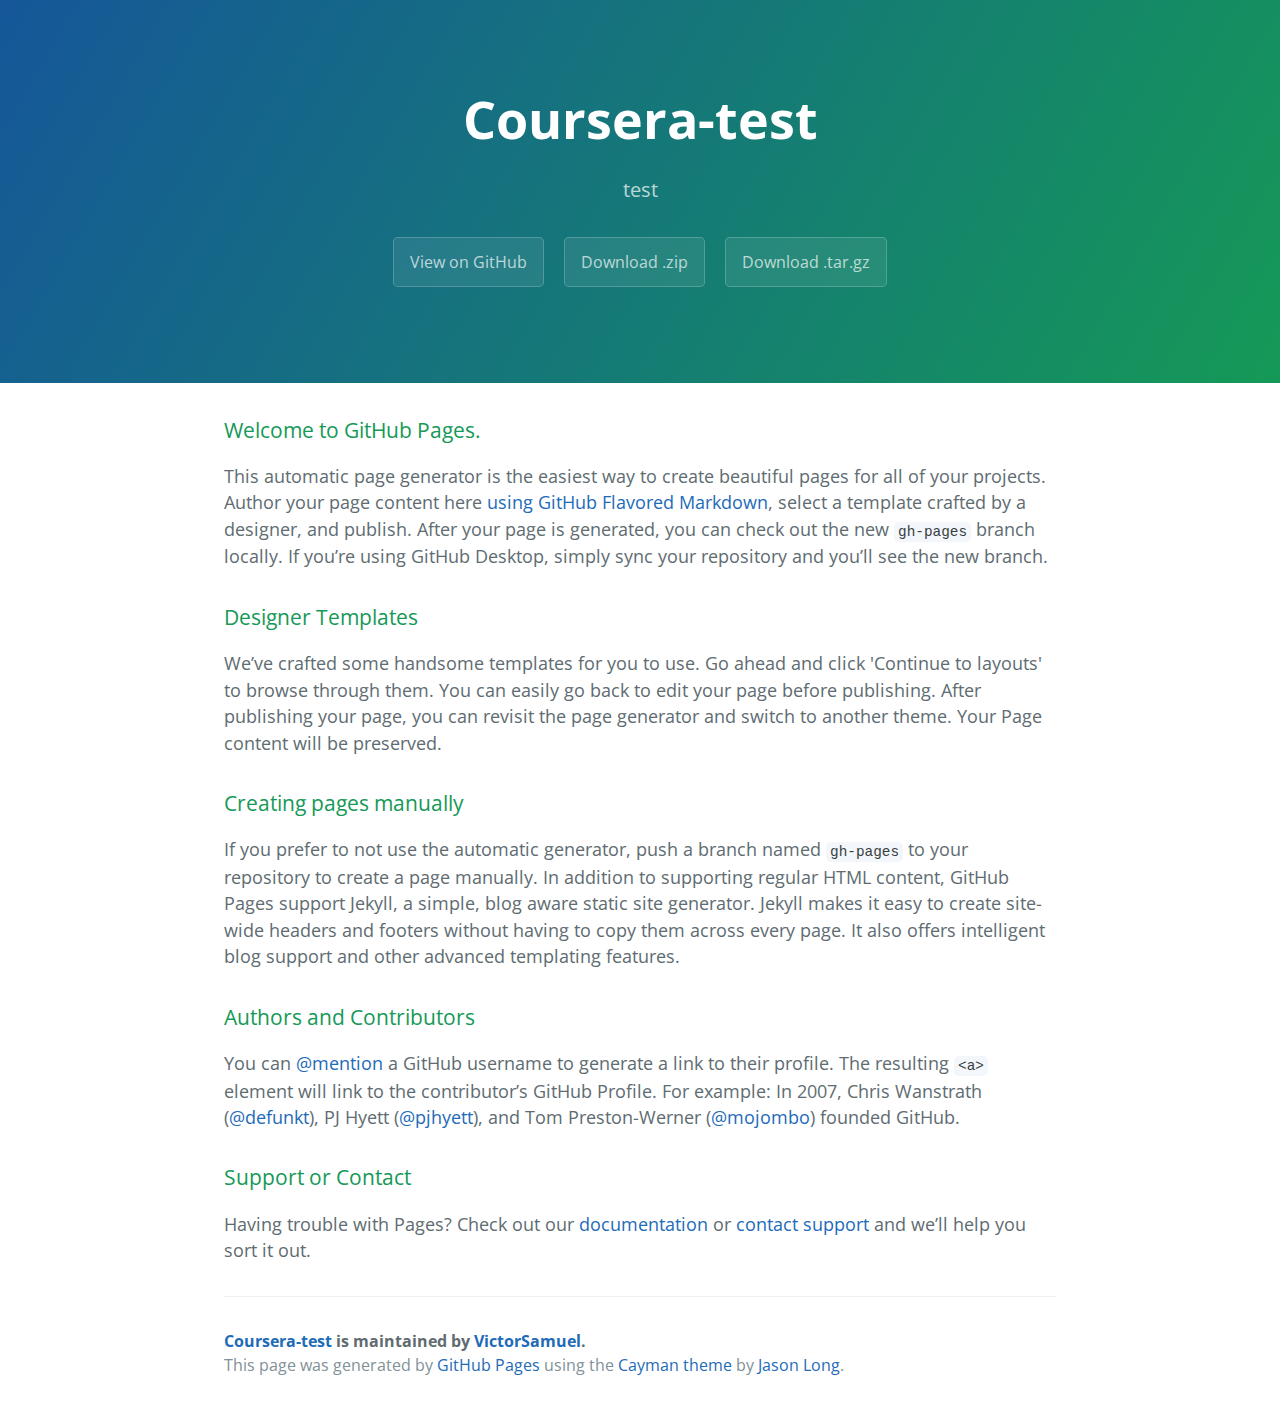
<file: index.html>
<!DOCTYPE html>
<html lang="en-us">
  <head>
    <meta charset="UTF-8">
    <title>Coursera-test by VictorSamuel</title>
    <meta name="viewport" content="width=device-width, initial-scale=1">
    <link rel="stylesheet" type="text/css" href="stylesheets/normalize.css" media="screen">
    <link href='https://fonts.googleapis.com/css?family=Open+Sans:400,700' rel='stylesheet' type='text/css'>
    <link rel="stylesheet" type="text/css" href="stylesheets/stylesheet.css" media="screen">
    <link rel="stylesheet" type="text/css" href="stylesheets/github-light.css" media="screen">
  </head>
  <body>
    <section class="page-header">
      <h1 class="project-name">Coursera-test</h1>
      <h2 class="project-tagline">test</h2>
      <a href="https://github.com/VictorSamuel/coursera-test" class="btn">View on GitHub</a>
      <a href="https://github.com/VictorSamuel/coursera-test/zipball/master" class="btn">Download .zip</a>
      <a href="https://github.com/VictorSamuel/coursera-test/tarball/master" class="btn">Download .tar.gz</a>
    </section>

    <section class="main-content">
      <h3>
<a id="welcome-to-github-pages" class="anchor" href="#welcome-to-github-pages" aria-hidden="true"><span aria-hidden="true" class="octicon octicon-link"></span></a>Welcome to GitHub Pages.</h3>

<p>This automatic page generator is the easiest way to create beautiful pages for all of your projects. Author your page content here <a href="https://guides.github.com/features/mastering-markdown/">using GitHub Flavored Markdown</a>, select a template crafted by a designer, and publish. After your page is generated, you can check out the new <code>gh-pages</code> branch locally. If you’re using GitHub Desktop, simply sync your repository and you’ll see the new branch.</p>

<h3>
<a id="designer-templates" class="anchor" href="#designer-templates" aria-hidden="true"><span aria-hidden="true" class="octicon octicon-link"></span></a>Designer Templates</h3>

<p>We’ve crafted some handsome templates for you to use. Go ahead and click 'Continue to layouts' to browse through them. You can easily go back to edit your page before publishing. After publishing your page, you can revisit the page generator and switch to another theme. Your Page content will be preserved.</p>

<h3>
<a id="creating-pages-manually" class="anchor" href="#creating-pages-manually" aria-hidden="true"><span aria-hidden="true" class="octicon octicon-link"></span></a>Creating pages manually</h3>

<p>If you prefer to not use the automatic generator, push a branch named <code>gh-pages</code> to your repository to create a page manually. In addition to supporting regular HTML content, GitHub Pages support Jekyll, a simple, blog aware static site generator. Jekyll makes it easy to create site-wide headers and footers without having to copy them across every page. It also offers intelligent blog support and other advanced templating features.</p>

<h3>
<a id="authors-and-contributors" class="anchor" href="#authors-and-contributors" aria-hidden="true"><span aria-hidden="true" class="octicon octicon-link"></span></a>Authors and Contributors</h3>

<p>You can <a href="https://help.github.com/articles/basic-writing-and-formatting-syntax/#mentioning-users-and-teams" class="user-mention">@mention</a> a GitHub username to generate a link to their profile. The resulting <code>&lt;a&gt;</code> element will link to the contributor’s GitHub Profile. For example: In 2007, Chris Wanstrath (<a href="https://github.com/defunkt" class="user-mention">@defunkt</a>), PJ Hyett (<a href="https://github.com/pjhyett" class="user-mention">@pjhyett</a>), and Tom Preston-Werner (<a href="https://github.com/mojombo" class="user-mention">@mojombo</a>) founded GitHub.</p>

<h3>
<a id="support-or-contact" class="anchor" href="#support-or-contact" aria-hidden="true"><span aria-hidden="true" class="octicon octicon-link"></span></a>Support or Contact</h3>

<p>Having trouble with Pages? Check out our <a href="https://help.github.com/pages">documentation</a> or <a href="https://github.com/contact">contact support</a> and we’ll help you sort it out.</p>

      <footer class="site-footer">
        <span class="site-footer-owner"><a href="https://github.com/VictorSamuel/coursera-test">Coursera-test</a> is maintained by <a href="https://github.com/VictorSamuel">VictorSamuel</a>.</span>

        <span class="site-footer-credits">This page was generated by <a href="https://pages.github.com">GitHub Pages</a> using the <a href="https://github.com/jasonlong/cayman-theme">Cayman theme</a> by <a href="https://twitter.com/jasonlong">Jason Long</a>.</span>
      </footer>

    </section>

  
  </body>
</html>
</file>
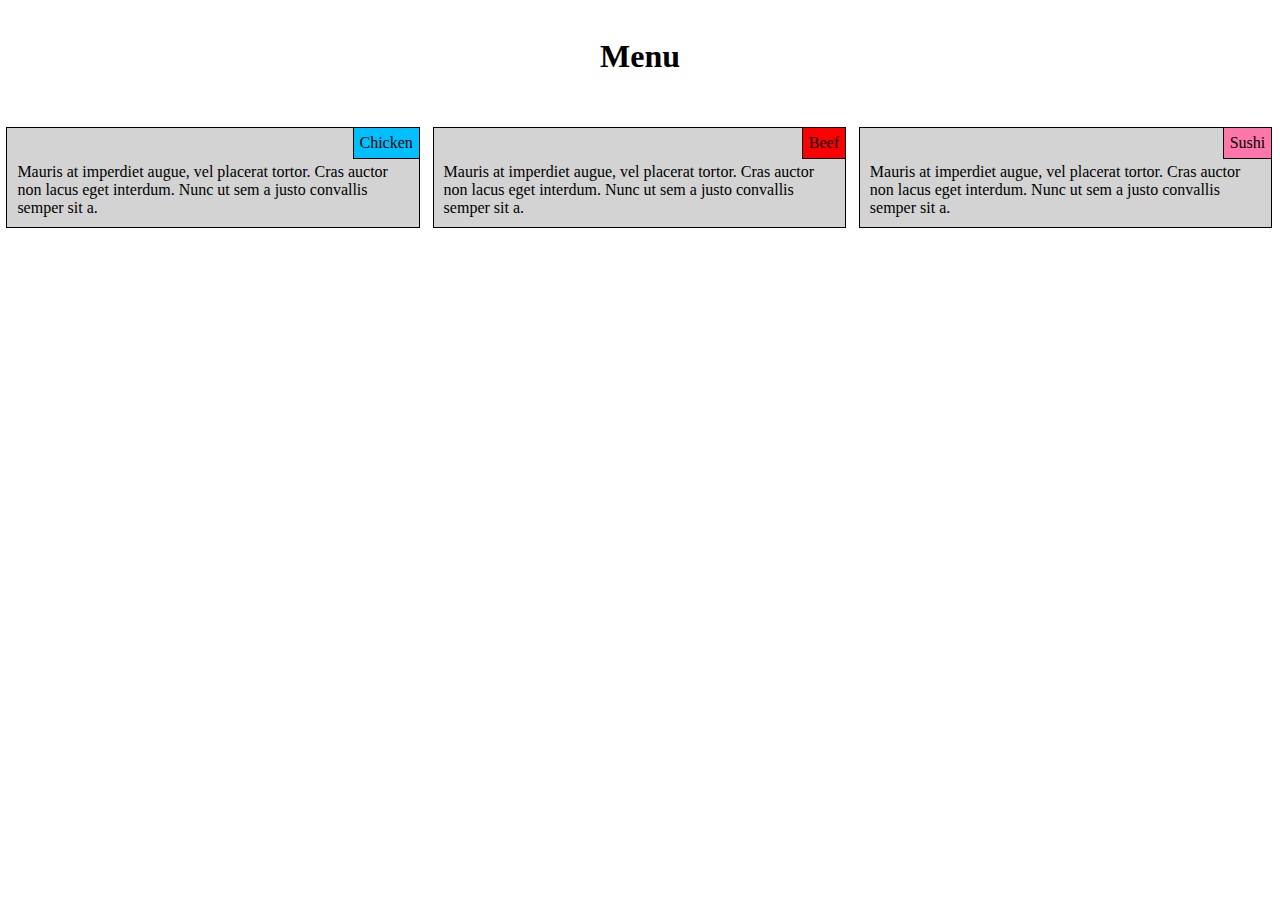
<file: mod2/index.html>
<!DOCTYPE html>
<html>
<head>
<link rel=StyleSheet HREF="css/styles.css" TYPE="text/css">
</head>
<body>
<h1> Menu </h1>
<section class="secao col-lg-4 col-md-6 col-sm-12"><div class="titulo" id="tituloUm">Chicken</div><p>Mauris at imperdiet augue, vel placerat tortor. Cras auctor non lacus eget interdum. Nunc ut sem a justo convallis semper sit a.</p></section>
<section class="secao col-lg-4 col-md-6 col-sm-12"><div class="titulo" id="tituloDois">Beef</div><p>Mauris at imperdiet augue, vel placerat tortor. Cras auctor non lacus eget interdum. Nunc ut sem a justo convallis semper sit a.</p></section>
<section class="secao col-lg-4 col-md-12 col-sm-12"><div class="titulo" id="tituloTres">Sushi</div><p>Mauris at imperdiet augue, vel placerat tortor. Cras auctor non lacus eget interdum. Nunc ut sem a justo convallis semper sit a.</p></section>
</body>
</html>
</file>
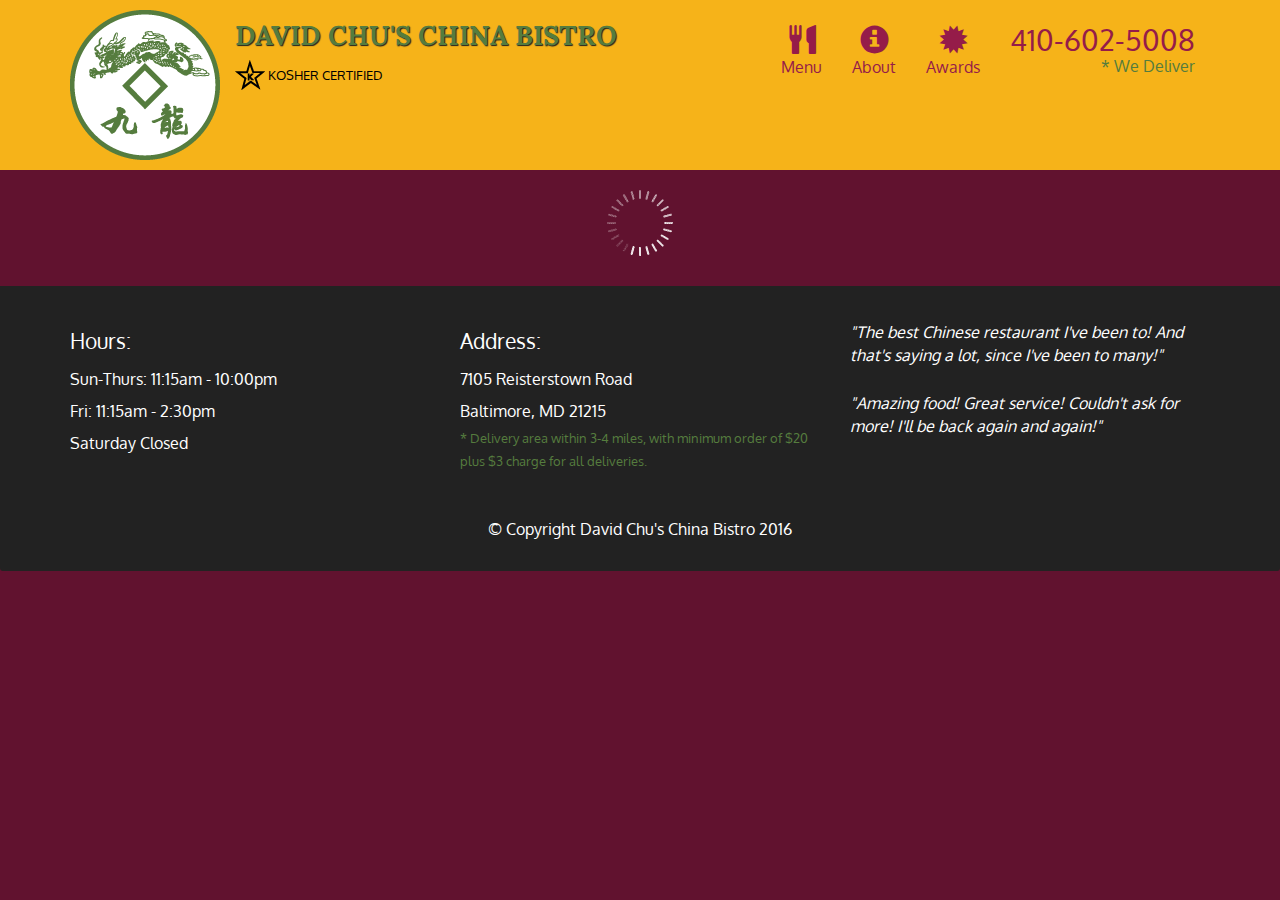
<file: mod4/index.html>
<!doctype html>
<html lang="en">
  <head>
    <meta charset="utf-8">
    <meta http-equiv="X-UA-Compatible" content="IE=edge">
    <meta name="viewport" content="width=device-width, initial-scale=1">
    <title>David Chu's China Bistro</title>
    <link rel="stylesheet" href="css/bootstrap.min.css">
    <link rel="stylesheet" href="css/styles.css">
    <link href='https://fonts.googleapis.com/css?family=Oxygen:400,300,700' rel='stylesheet' type='text/css'>
    <link href='https://fonts.googleapis.com/css?family=Lora' rel='stylesheet' type='text/css'>
  </head>
<body>
  <header>
    <nav id="header-nav" class="navbar navbar-default">
      <div class="container">
        <div class="navbar-header">
          <a href="index.html" class="pull-left visible-md visible-lg">
            <div id="logo-img" alt="Logo image"></div>
          </a>

          <div class="navbar-brand">
            <a href="index.html"><h1>David Chu's China Bistro</h1></a>
            <p>
              <img src="images/star-k-logo.png" alt="Kosher certification">
              <span>Kosher Certified</span>
            </p>
          </div>

          <button id="navbarToggle" type="button" class="navbar-toggle collapsed" data-toggle="collapse" data-target="#collapsable-nav" aria-expanded="false">
            <span class="sr-only">Toggle navigation</span>
            <span class="icon-bar"></span>
            <span class="icon-bar"></span>
            <span class="icon-bar"></span>
          </button>
        </div>
        
        <div id="collapsable-nav" class="collapse navbar-collapse">
           <ul id="nav-list" class="nav navbar-nav navbar-right">
            <li id="navHomeButton" class="visible-xs active">
              <a href="index.html">
                <span class="glyphicon glyphicon-home"></span> Home</a>
            </li>
            <li id="navMenuButton">
              <a href="#" onclick="$dc.loadMenuCategories();">
                <span class="glyphicon glyphicon-cutlery"></span><br class="hidden-xs"> Menu</a>
            </li>
            <li>
              <a href="#">
                <span class="glyphicon glyphicon-info-sign"></span><br class="hidden-xs"> About</a>
            </li>
            <li>
              <a href="#">
                <span class="glyphicon glyphicon-certificate"></span><br class="hidden-xs"> Awards</a>
            </li>
            <li id="phone" class="hidden-xs">
              <a href="tel:410-602-5008">
                <span>410-602-5008</span></a><div>* We Deliver</div>
            </li>
          </ul><!-- #nav-list -->
        </div><!-- .collapse .navbar-collapse -->
      </div><!-- .container -->
    </nav><!-- #header-nav -->
  </header>

  <div id="call-btn" class="visible-xs">
    <a class="btn" href="tel:410-602-5008">
    <span class="glyphicon glyphicon-earphone"></span>
    410-602-5008
    </a>
  </div>
  <div id="xs-deliver" class="text-center visible-xs">* We Deliver</div>

  <div id="main-content" class="container"></div>

  <footer class="panel-footer">
    <div class="container">
      <div class="row">
        <section id="hours" class="col-sm-4">
          <span>Hours:</span><br>
          Sun-Thurs: 11:15am - 10:00pm<br>
          Fri: 11:15am - 2:30pm<br>
          Saturday Closed
          <hr class="visible-xs">
        </section>
        <section id="address" class="col-sm-4">
          <span>Address:</span><br>
          7105 Reisterstown Road<br>
          Baltimore, MD 21215
          <p>* Delivery area within 3-4 miles, with minimum order of $20 plus $3 charge for all deliveries.</p>
          <hr class="visible-xs">
        </section>
        <section id="testimonials" class="col-sm-4">
          <p>"The best Chinese restaurant I've been to! And that's saying a lot, since I've been to many!"</p>
          <p>"Amazing food! Great service! Couldn't ask for more! I'll be back again and again!"</p>
        </section>
      </div>
      <div class="text-center">&copy; Copyright David Chu's China Bistro 2016</div>
    </div>
  </footer>

  <!-- jQuery (Bootstrap JS plugins depend on it) -->
  <script src="js/jquery-2.1.4.min.js"></script>
  <script src="js/bootstrap.min.js"></script>
  <script src="js/ajax-utils.js"></script>
  <script src="js/script.js"></script>
</body>
</html>
</file>
<file: stylesheets/stylesheet.css>
* {
  box-sizing: border-box; }

body {
  padding: 0;
  margin: 0;
  font-family: "Open Sans", "Helvetica Neue", Helvetica, Arial, sans-serif;
  font-size: 16px;
  line-height: 1.5;
  color: #606c71; }

a {
  color: #1e6bb8;
  text-decoration: none; }
  a:hover {
    text-decoration: underline; }

.btn {
  display: inline-block;
  margin-bottom: 1rem;
  color: rgba(255, 255, 255, 0.7);
  background-color: rgba(255, 255, 255, 0.08);
  border-color: rgba(255, 255, 255, 0.2);
  border-style: solid;
  border-width: 1px;
  border-radius: 0.3rem;
  transition: color 0.2s, background-color 0.2s, border-color 0.2s; }
  .btn + .btn {
    margin-left: 1rem; }

.btn:hover {
  color: rgba(255, 255, 255, 0.8);
  text-decoration: none;
  background-color: rgba(255, 255, 255, 0.2);
  border-color: rgba(255, 255, 255, 0.3); }

@media screen and (min-width: 64em) {
  .btn {
    padding: 0.75rem 1rem; } }

@media screen and (min-width: 42em) and (max-width: 64em) {
  .btn {
    padding: 0.6rem 0.9rem;
    font-size: 0.9rem; } }

@media screen and (max-width: 42em) {
  .btn {
    display: block;
    width: 100%;
    padding: 0.75rem;
    font-size: 0.9rem; }
    .btn + .btn {
      margin-top: 1rem;
      margin-left: 0; } }

.page-header {
  color: #fff;
  text-align: center;
  background-color: #159957;
  background-image: linear-gradient(120deg, #155799, #159957); }

@media screen and (min-width: 64em) {
  .page-header {
    padding: 5rem 6rem; } }

@media screen and (min-width: 42em) and (max-width: 64em) {
  .page-header {
    padding: 3rem 4rem; } }

@media screen and (max-width: 42em) {
  .page-header {
    padding: 2rem 1rem; } }

.project-name {
  margin-top: 0;
  margin-bottom: 0.1rem; }

@media screen and (min-width: 64em) {
  .project-name {
    font-size: 3.25rem; } }

@media screen and (min-width: 42em) and (max-width: 64em) {
  .project-name {
    font-size: 2.25rem; } }

@media screen and (max-width: 42em) {
  .project-name {
    font-size: 1.75rem; } }

.project-tagline {
  margin-bottom: 2rem;
  font-weight: normal;
  opacity: 0.7; }

@media screen and (min-width: 64em) {
  .project-tagline {
    font-size: 1.25rem; } }

@media screen and (min-width: 42em) and (max-width: 64em) {
  .project-tagline {
    font-size: 1.15rem; } }

@media screen and (max-width: 42em) {
  .project-tagline {
    font-size: 1rem; } }

.main-content :first-child {
  margin-top: 0; }
.main-content img {
  max-width: 100%; }
.main-content h1, .main-content h2, .main-content h3, .main-content h4, .main-content h5, .main-content h6 {
  margin-top: 2rem;
  margin-bottom: 1rem;
  font-weight: normal;
  color: #159957; }
.main-content p {
  margin-bottom: 1em; }
.main-content code {
  padding: 2px 4px;
  font-family: Consolas, "Liberation Mono", Menlo, Courier, monospace;
  font-size: 0.9rem;
  color: #383e41;
  background-color: #f3f6fa;
  border-radius: 0.3rem; }
.main-content pre {
  padding: 0.8rem;
  margin-top: 0;
  margin-bottom: 1rem;
  font: 1rem Consolas, "Liberation Mono", Menlo, Courier, monospace;
  color: #567482;
  word-wrap: normal;
  background-color: #f3f6fa;
  border: solid 1px #dce6f0;
  border-radius: 0.3rem; }
  .main-content pre > code {
    padding: 0;
    margin: 0;
    font-size: 0.9rem;
    color: #567482;
    word-break: normal;
    white-space: pre;
    background: transparent;
    border: 0; }
.main-content .highlight {
  margin-bottom: 1rem; }
  .main-content .highlight pre {
    margin-bottom: 0;
    word-break: normal; }
.main-content .highlight pre, .main-content pre {
  padding: 0.8rem;
  overflow: auto;
  font-size: 0.9rem;
  line-height: 1.45;
  border-radius: 0.3rem; }
.main-content pre code, .main-content pre tt {
  display: inline;
  max-width: initial;
  padding: 0;
  margin: 0;
  overflow: initial;
  line-height: inherit;
  word-wrap: normal;
  background-color: transparent;
  border: 0; }
  .main-content pre code:before, .main-content pre code:after, .main-content pre tt:before, .main-content pre tt:after {
    content: normal; }
.main-content ul, .main-content ol {
  margin-top: 0; }
.main-content blockquote {
  padding: 0 1rem;
  margin-left: 0;
  color: #819198;
  border-left: 0.3rem solid #dce6f0; }
  .main-content blockquote > :first-child {
    margin-top: 0; }
  .main-content blockquote > :last-child {
    margin-bottom: 0; }
.main-content table {
  display: block;
  width: 100%;
  overflow: auto;
  word-break: normal;
  word-break: keep-all; }
  .main-content table th {
    font-weight: bold; }
  .main-content table th, .main-content table td {
    padding: 0.5rem 1rem;
    border: 1px solid #e9ebec; }
.main-content dl {
  padding: 0; }
  .main-content dl dt {
    padding: 0;
    margin-top: 1rem;
    font-size: 1rem;
    font-weight: bold; }
  .main-content dl dd {
    padding: 0;
    margin-bottom: 1rem; }
.main-content hr {
  height: 2px;
  padding: 0;
  margin: 1rem 0;
  background-color: #eff0f1;
  border: 0; }

@media screen and (min-width: 64em) {
  .main-content {
    max-width: 64rem;
    padding: 2rem 6rem;
    margin: 0 auto;
    font-size: 1.1rem; } }

@media screen and (min-width: 42em) and (max-width: 64em) {
  .main-content {
    padding: 2rem 4rem;
    font-size: 1.1rem; } }

@media screen and (max-width: 42em) {
  .main-content {
    padding: 2rem 1rem;
    font-size: 1rem; } }

.site-footer {
  padding-top: 2rem;
  margin-top: 2rem;
  border-top: solid 1px #eff0f1; }

.site-footer-owner {
  display: block;
  font-weight: bold; }

.site-footer-credits {
  color: #819198; }

@media screen and (min-width: 64em) {
  .site-footer {
    font-size: 1rem; } }

@media screen and (min-width: 42em) and (max-width: 64em) {
  .site-footer {
    font-size: 1rem; } }

@media screen and (max-width: 42em) {
  .site-footer {
    font-size: 0.9rem; } }
</file>
<file: stylesheets/github-light.css>
/*
   Copyright 2014 GitHub Inc.

   Licensed under the Apache License, Version 2.0 (the "License");
   you may not use this file except in compliance with the License.
   You may obtain a copy of the License at

       http://www.apache.org/licenses/LICENSE-2.0

   Unless required by applicable law or agreed to in writing, software
   distributed under the License is distributed on an "AS IS" BASIS,
   WITHOUT WARRANTIES OR CONDITIONS OF ANY KIND, either express or implied.
   See the License for the specific language governing permissions and
   limitations under the License.

*/

.pl-c /* comment */ {
  color: #969896;
}

.pl-c1      /* constant, markup.raw, meta.diff.header, meta.module-reference, meta.property-name, support, support.constant, support.variable, variable.other.constant */,
.pl-s .pl-v /* string variable */ {
  color: #0086b3;
}

.pl-e  /* entity */,
.pl-en /* entity.name */ {
  color: #795da3;
}

.pl-s .pl-s1 /* string source */,
.pl-smi      /* storage.modifier.import, storage.modifier.package, storage.type.java, variable.other, variable.parameter.function */ {
  color: #333;
}

.pl-ent /* entity.name.tag */ {
  color: #63a35c;
}

.pl-k /* keyword, storage, storage.type */ {
  color: #a71d5d;
}

.pl-pds              /* punctuation.definition.string, string.regexp.character-class */,
.pl-s                /* string */,
.pl-s .pl-pse .pl-s1 /* string punctuation.section.embedded source */,
.pl-sr               /* string.regexp */,
.pl-sr .pl-cce       /* string.regexp constant.character.escape */,
.pl-sr .pl-sra       /* string.regexp string.regexp.arbitrary-repitition */,
.pl-sr .pl-sre       /* string.regexp source.ruby.embedded */ {
  color: #183691;
}

.pl-v /* variable */ {
  color: #ed6a43;
}

.pl-id /* invalid.deprecated */ {
  color: #b52a1d;
}

.pl-ii /* invalid.illegal */ {
  background-color: #b52a1d;
  color: #f8f8f8;
}

.pl-sr .pl-cce /* string.regexp constant.character.escape */ {
  color: #63a35c;
  font-weight: bold;
}

.pl-ml /* markup.list */ {
  color: #693a17;
}

.pl-mh        /* markup.heading */,
.pl-mh .pl-en /* markup.heading entity.name */,
.pl-ms        /* meta.separator */ {
  color: #1d3e81;
  font-weight: bold;
}

.pl-mq /* markup.quote */ {
  color: #008080;
}

.pl-mi /* markup.italic */ {
  color: #333;
  font-style: italic;
}

.pl-mb /* markup.bold */ {
  color: #333;
  font-weight: bold;
}

.pl-md /* markup.deleted, meta.diff.header.from-file */ {
  background-color: #ffecec;
  color: #bd2c00;
}

.pl-mi1 /* markup.inserted, meta.diff.header.to-file */ {
  background-color: #eaffea;
  color: #55a532;
}

.pl-mdr /* meta.diff.range */ {
  color: #795da3;
  font-weight: bold;
}

.pl-mo /* meta.output */ {
  color: #1d3e81;
}
</file>
<file: mod2/css/styles.css>
* {
	box-sizing: border-box;
	margin: 0px;
}

h1 {
	text-align: center;
	margin-top:3%;
	margin-bottom:4%;
}

.secao {
	background-color:lightGray;
	float: left;
	border: solid 1px black;
	padding: 10px;
	margin-right: 0.5%;
	margin-left:0.5%;
	margin-bottom:1%;
	position:relative;
}

.titulo {
	position:absolute;
	top:0;
	right:0;
	border: solid 1px black;
	padding:6px;
	border-right:0px;
	border-top:0px;
}

p {
	clear:right;
	margin-top:25px;
}

#tituloUm {
	background-color:deepSkyBlue;
}

#tituloDois {
	background-color:Red;
}
#tituloTres {
	background-color:#FF77AA;
}


/********** Large devices only **********/
@media (min-width: 992px) {

  .col-lg-4 {
    width: 32.3%;
  }
 
}
/********** Medium devices only **********/
@media (min-width: 768px) and (max-width: 991px) {
  .col-md-6 {
    width: 49%;
  }
  .col-md-12 {
    width: 99%;
  }
}

/********** Small devices only **********/
@media (max-width: 767px) {
  .col-sm-12 {
    width: 99%;
  }
}
</file>
<file: mod4/css/styles.css>
body {
  font-size: 16px;
  color: #fff;
  background-color: #61122f;
  font-family: 'Oxygen', sans-serif;
}

/** HEADER **/
#header-nav {
  background-color: #f6b319;
  border-radius: 0;
  border: 0;
}

#logo-img {
  background: url('../images/restaurant-logo_large.png') no-repeat;
  width: 150px;
  height: 150px;
  margin: 10px 15px 10px 0;
}

.navbar-brand {
  padding-top: 25px;
}
.navbar-brand h1 { /* Restaurant name */
  font-family: 'Lora', serif;
  color: #557c3e;
  font-size: 1.5em;
  text-transform: uppercase;
  font-weight: bold;
  text-shadow: 1px 1px 1px #222;
  margin-top: 0;
  margin-bottom: 0;
  line-height: .75;
}
.navbar-brand a:hover, .navbar-brand a:focus {
  text-decoration: none;
}
.navbar-brand p { /* Kosher cert */
  color: #000;
  text-transform: uppercase;
  font-size: .7em;
  margin-top: 15px;
}
.navbar-brand p span { /* Star-K */
  vertical-align: middle;
}

#nav-list {
  margin-top: 10px;
}
#nav-list a {
  color: #951C49;
  text-align: center;
}
#nav-list a:hover {
  background: #E7E7E7;
}
#nav-list a span {
  font-size: 1.8em;
}

#phone {
  margin-top: 5px;
}
#phone a { /* Phone number */
  text-align: right;
  padding-bottom: 0;
}
#phone div { /* We Deliver */
  color: #557c3e;
  text-align: right;
  padding-right: 15px;
}

.navbar-header button.navbar-toggle, .navbar-header .icon-bar {
  border: 1px solid #61122f;
}
.navbar-header button.navbar-toggle {
  clear: both;
  margin-top: -30px;
}
/* END HEADER */

/* FOOTER */
.panel-footer {
  margin-top: 30px;
  padding-top: 35px;
  padding-bottom: 30px;
  background-color: #222;
  border-top: 0;
}
.panel-footer div.row {
  margin-bottom: 35px;
}
#hours, #address {
  line-height: 2;
}
#hours > span, #address > span {
  font-size: 1.3em;
}
#address p {
  color: #557c3e;
  font-size: .8em;
  line-height: 1.8;
}
#testimonials {
  font-style: italic;
}
#testimonials p:nth-child(2) {
  margin-top: 25px;
}
/* END FOOTER */



/* HOME PAGE */
.container .jumbotron {
  box-shadow: 0 0 50px #3F0C1F;
  border: 2px solid #3F0C1F;
}

#menu-tile, #specials-tile, #map-tile {
  height: 250px;
  width: 100%;
  margin-bottom: 15px;
  position: relative;
  border: 2px solid #3F0C1F;
  overflow: hidden;
}
#menu-tile:hover, #specials-tile:hover, #map-tile:hover {
  box-shadow: 0 1px 5px 1px #cccccc;
}
#menu-tile {
  background: url('../images/menu-tile.jpg') no-repeat;
  background-position: center;
}
#specials-tile {
  background: url('../images/specials-tile.jpg') no-repeat;
  background-position: center;
}
#menu-tile span, #specials-tile span, #map-tile span {
  position: absolute;
  bottom: 0;
  right: 0;
  width: 100%;
  text-align: center;
  font-size: 1.6em;
  text-transform: uppercase;
  background-color: #000;
  color: #fff;
  opacity: .8;
}
/* END HOME PAGE */

/* MENU CATEGORIES PAGE */
.category-tile { 
  position: relative;
  border: 2px solid #3F0C1F;
  overflow: hidden;
  width: 200px;
  height: 200px;
  margin: 0 auto 15px;
}
.category-tile span {
  position: absolute;
  bottom: 0;
  right: 0;
  width: 100%;
  text-align: center;
  font-size: 1.2em;
  text-transform: uppercase;
  background-color: #000;
  color: #fff;
  opacity: .8;
}
.category-tile:hover {
  box-shadow: 0 1px 5px 1px #cccccc;
}

#menu-categories-title + div {
  margin-bottom: 50px;
}
/* END MENU CATEGORIES PAGE */

/* SINGLE CATEGORY PAGE */
.menu-item-tile {
  margin-bottom: 25px;
}
.menu-item-tile hr {
  width: 80%;
}
.menu-item-tile .menu-item-price {
  font-size: 1.1em;
  text-align: right;
  margin-top: -15px;
  margin-right: -15px;
}
.menu-item-tile .menu-item-price span {
  font-size: .6em;
}
.menu-item-photo {
  position: relative;
  border: 2px solid #3F0C1F; 
  overflow: hidden;
  padding: 0;
  margin-right: -15px;
  margin-left: auto;
  margin-bottom: 20px;
  max-width: 250px;
}
.menu-item-photo div {
  position: absolute;
  bottom: 0;
  right: 0;
  width: 80px;
  background-color: #557c3e;
  text-align: center;
}
.menu-item-description {
  padding-right: 30px;
}
h3.menu-item-title {
  margin: 0 0 10px;
}
.menu-item-details {
  font-size: .9em;
  font-style: italic;
}
/* END SINGLE CATEGORY PAGE */


/********** Large devices only **********/
@media (min-width: 1200px) {
  .container .jumbotron {
    background: url('../images/jumbotron_1200.jpg') no-repeat;
    height: 675px;
  }
}

/********** Medium devices only **********/
@media (min-width: 992px) and (max-width: 1199px) {
  /* Header */
  #logo-img {
    background: url('../images/restaurant-logo_medium.png') no-repeat;
    width: 100px;
    height: 100px;
    margin: 5px 5px 5px 0;
  }
  /* End Header */

  /* Home Page */
  .container .jumbotron {
    background: url('../images/jumbotron_992.jpg') no-repeat;
    height: 558px;
  }
  /* End Home Page */
}

/********** Small devices only **********/
@media (min-width: 768px) and (max-width: 991px) {
  /* Home Page */
  .container .jumbotron {
    background: url('../images/jumbotron_768.jpg') no-repeat;
    height: 432px;
  }
  /* End Home Page */
}

/********** Extra small devices only **********/
@media (max-width: 767px) {
  /* Header */
  .navbar-brand {
    padding-top: 10px;
    height: 80px;
  }
  .navbar-brand h1 { /* Restaurant name */
    padding-top: 10px;
    font-size: 5vw; /* 1vw = 1% of viewport width */
  }
  .navbar-brand p { /* Kosher cert */
    font-size: .6em;
    margin-top: 12px;
  }
  .navbar-brand p img { /* Star-K */
    height: 20px;
  }

  #collapsable-nav a { /* Collapsed nav menu text */
    font-size: 1.2em;
  }
  #collapsable-nav a span { /* Collapsed nav menu glyph */
    font-size: 1em;
    margin-right: 5px;
  }

  #call-btn > a {
    font-size: 1.5em;
    display: block;
    margin: 0 20px;
    padding: 10px;
    border: 2px solid #fff;
    background-color: #f6b319;
    color: #951c49;
  }
  #xs-deliver {
    margin-top: 5px;
    font-size: .7em;
    letter-spacing: .1em;
    text-transform: uppercase;
  }
  /* End Header */

  /* Footer */
  .panel-footer section {
    margin-bottom: 30px;
    text-align: center;
  }
  .panel-footer section:nth-child(3) {
    margin-bottom: 0; /* margin already exists on the whole row */
  }
  .panel-footer section hr {
    width: 50%;
  }
  /* End Footer */

  /* Home Page */
  .container .jumbotron {
    margin-top: 30px;
    padding: 0;
  }
  #menu-tile, #specials-tile {
    width: 360px;
    margin: 0 auto 15px;
  }

  .menu-item-photo {
    margin-right: auto;
  }
  .menu-item-tile .menu-item-price {
    text-align: center;
  }
  .menu-item-description {
    text-align: center;;
  }
}


/********** Super extra small devices Only :-) (e.g., iPhone 4) **********/
@media (max-width: 479px) {
  /* Header */
  .navbar-brand h1 { /* Restaurant name */
    padding-top: 5px;
    font-size: 6vw;
  }
  /* End Header */
  
  /* Home page */
  #menu-tile, #specials-tile {
    width: 280px;
    margin: 0 auto 15px;
  }

  .col-xxs-12 {
    position: relative;
    min-height: 1px;
    padding-right: 15px;
    padding-left: 15px;
    float: left;
    width: 100%;
  }
}
</file>
